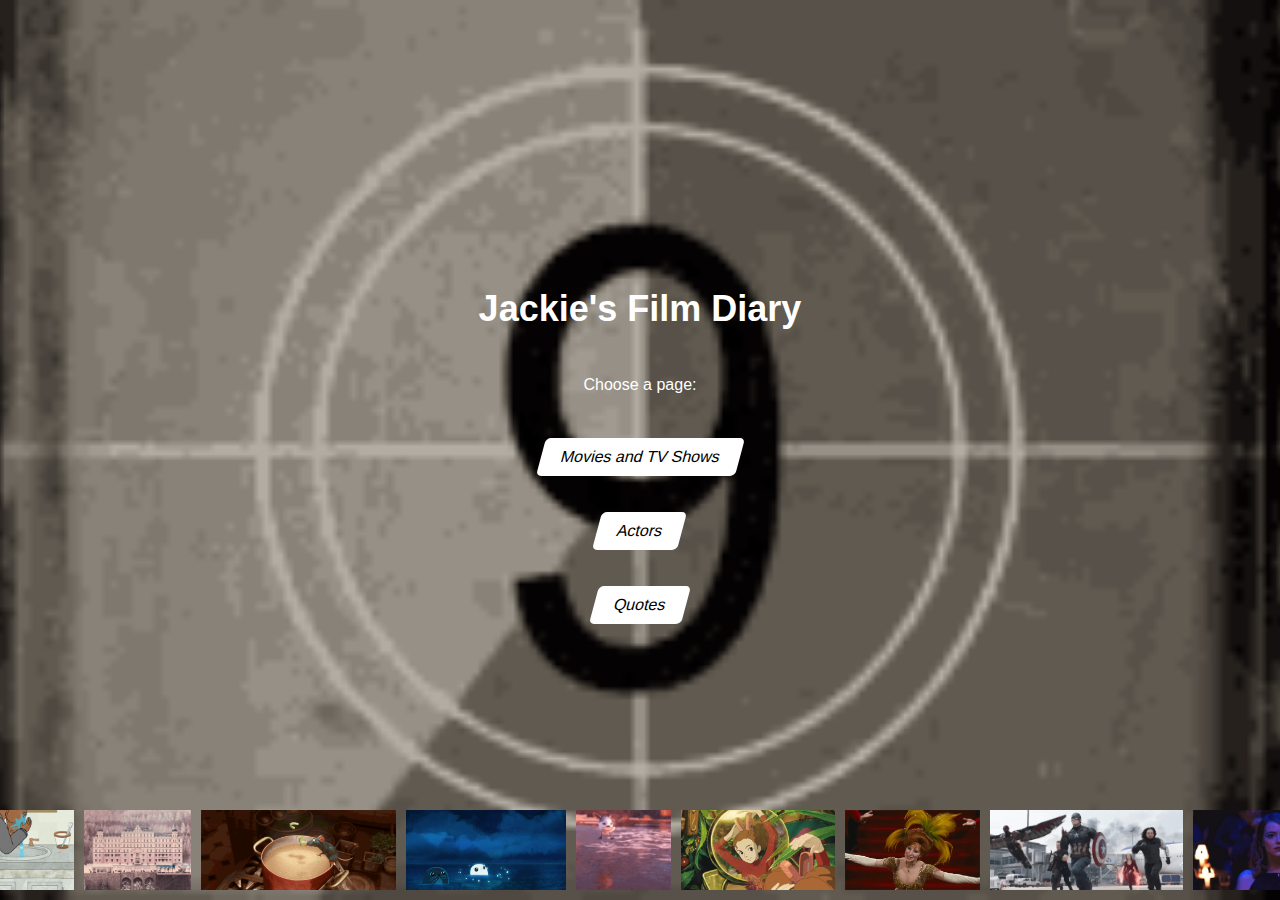
<file: index.html>
<!DOCTYPE html>
<html>
<head>
  <title>Home Page</title>
  <link rel="stylesheet" href="style.css">
</head>
<body>

  <div class="gif-overlay">
    <img src="gifs/bh.gif" alt="">
    <img src="gifs/gbh.gif" alt="">
    <img src="gifs/R.gif" alt="">
    <img src="gifs/sotf.gif" alt="">
    <img src="gifs/piper.gif" alt="">
    <img src="gifs/swoa.gif" alt="">
    <img src="gifs/hd.gif" alt="">
    <img src="gifs/cw.gif" alt="">
    <img src="gifs/lll.gif" alt="">
  </div>


  <div class="container">
    <h1>Jackie's Film Diary</h1>
    <p>Choose a page:</p>

    <a href="page1.html"><button>Movies and TV Shows</button></a>
    <a href="page2.html"><button>Actors</button></a>
    <a href="page3.html"><button>Quotes</button></a>
  </div>
</body>
</html>
</file>
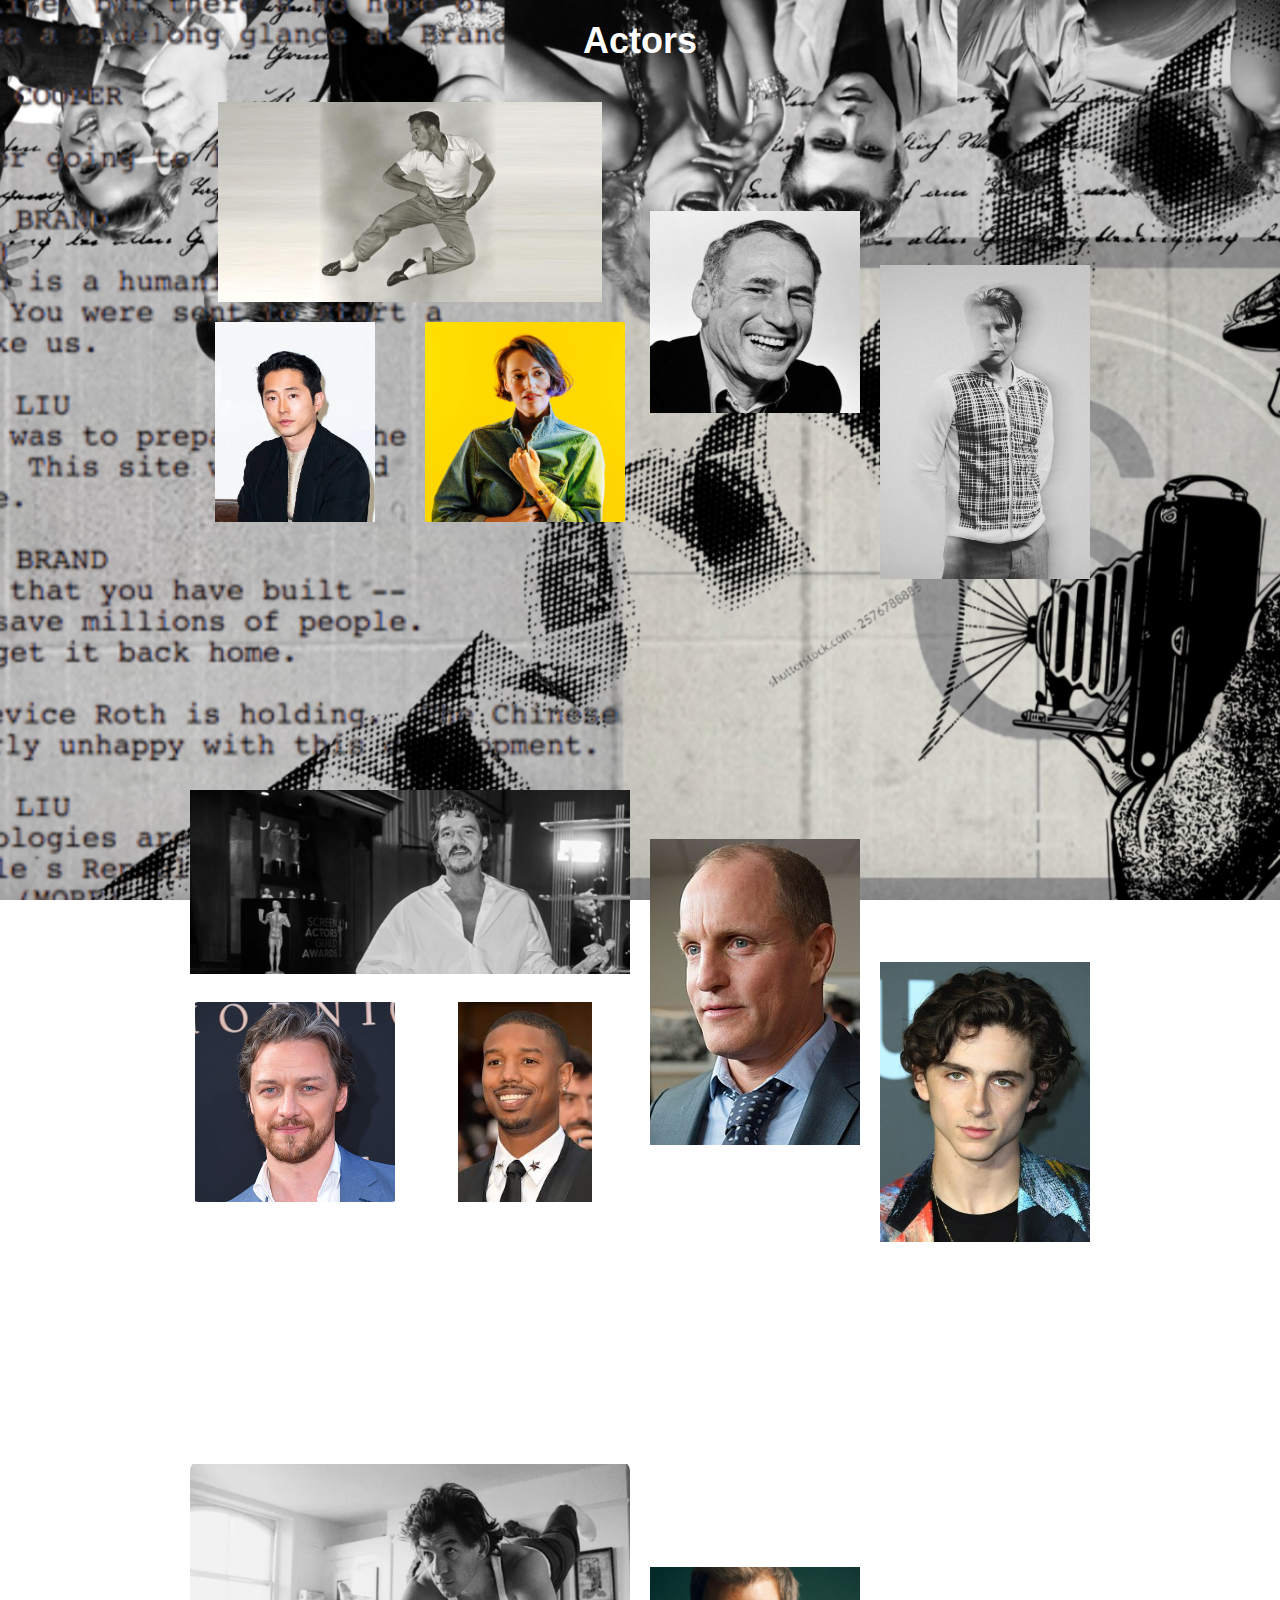
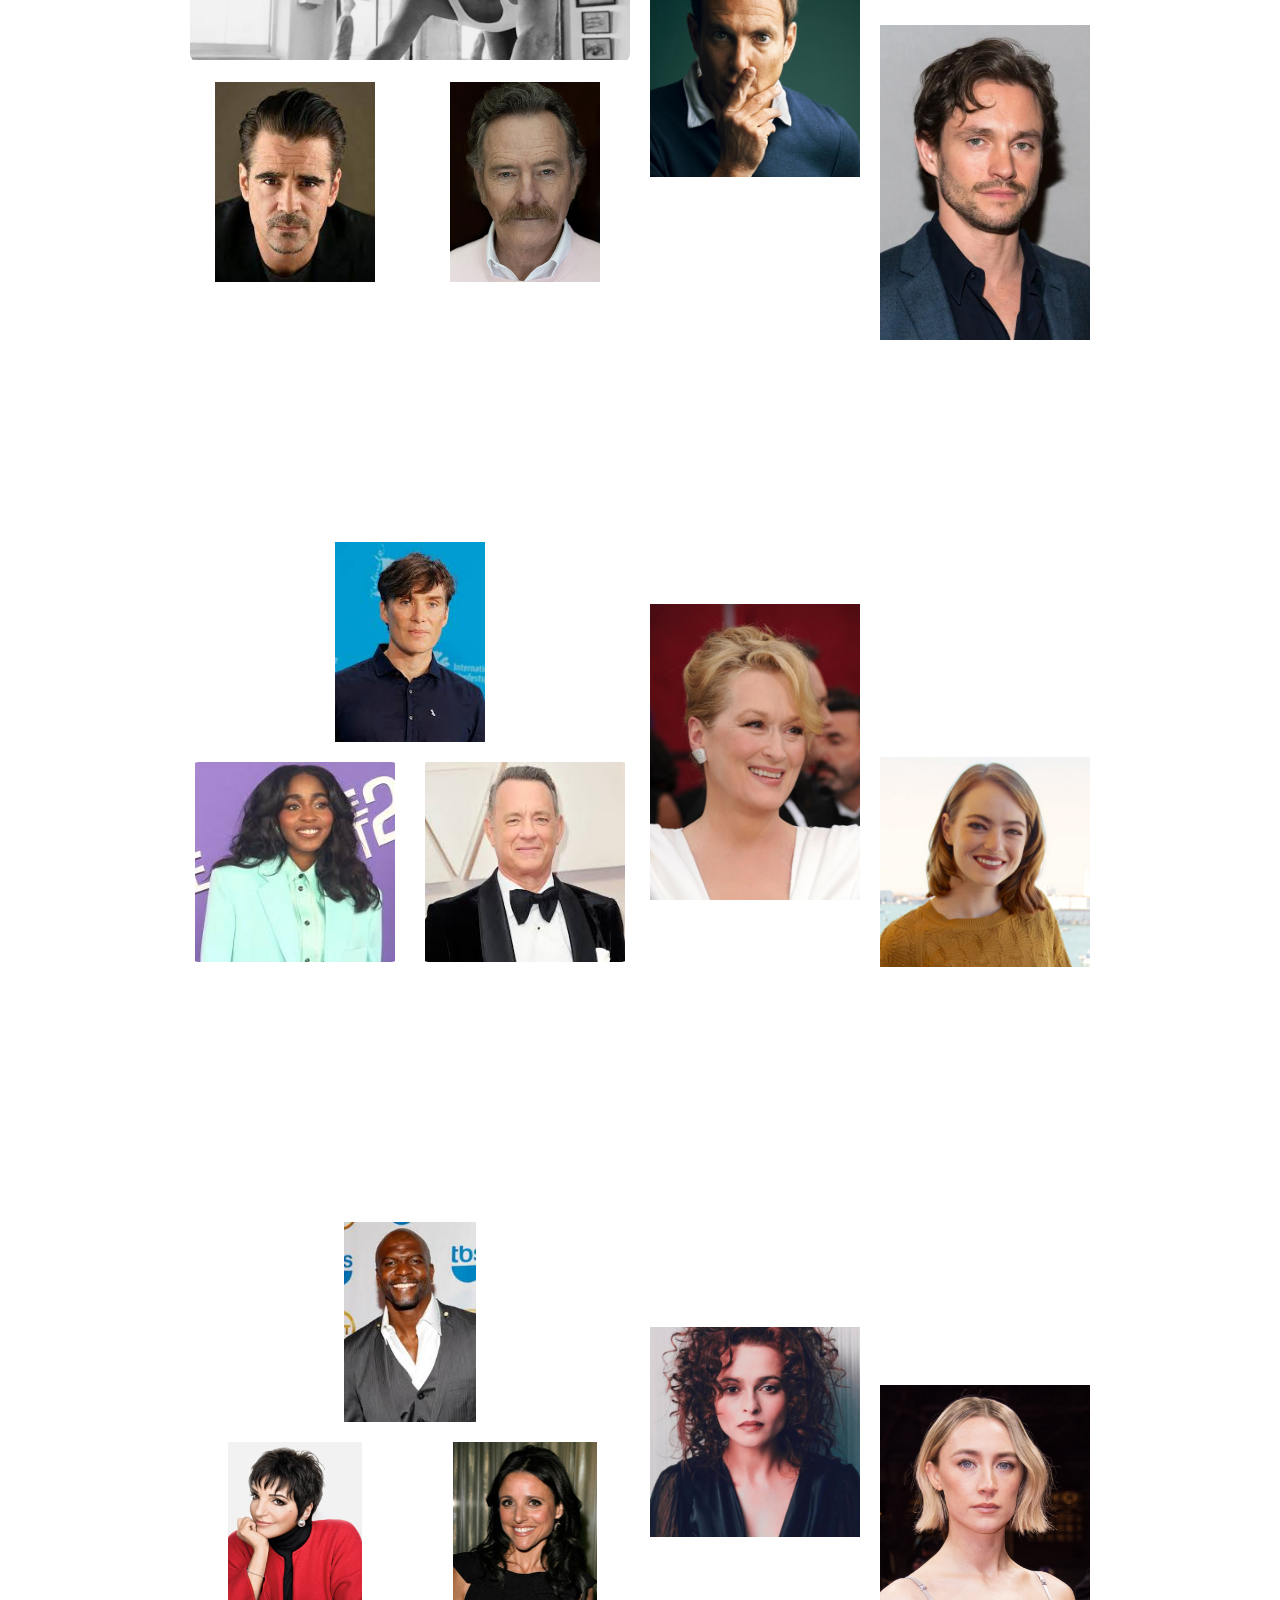
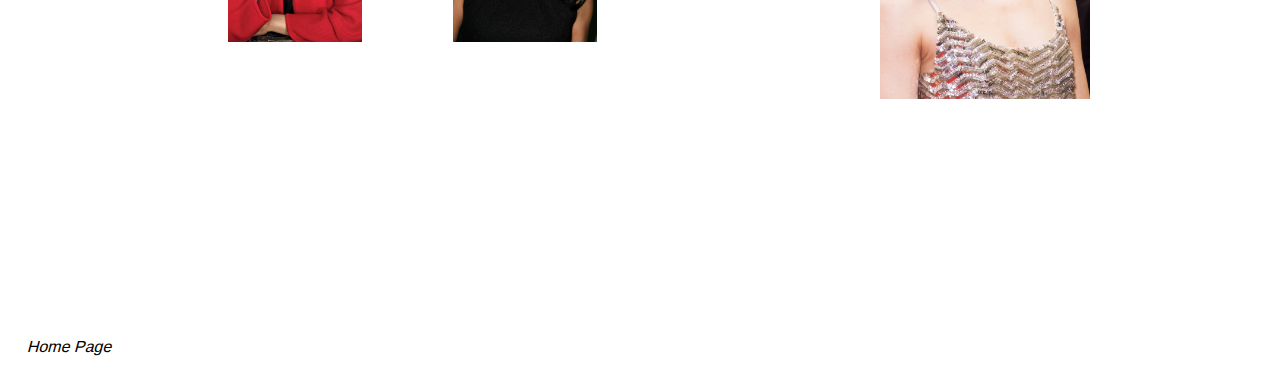
<file: page2.html>
<!DOCTYPE html>
<html>
<head>
  <title>Actors</title>
  <link rel="stylesheet" href="style.css">
</head>
<body class="actors-page">
  <h1>Actors</h1>

  <div class="actors-wrapper">
    <div class="box a hover-image">
      <img class="main-img" src="images/1st.jpeg" alt="Gene Kelly">
      <img class="hover-img" src="images/gk-name.jpeg" alt="Gene Kelly Hover">
    </div>
    <div class="box b hover-image">
      <img class="main-img" src="images/mel.jpeg" alt="Mel Brooks">
      <img class="hover-img" src="images/mb-name.jpeg" alt="Mel Brooks Hover">
    </div>
    <div class="box c hover-image">
      <img class="main-img" src="images/sy.jpeg" alt="Steven Yeun">
      <img class="hover-img" src="images/sy-name.jpeg" alt="Steven Yeun Hover">
    </div>
    <div class="box d hover-image">
      <img class="main-img" src="images/ph.jpeg" alt="Phoebe Waller-Bridge">
      <img class="hover-img" src="images/pwb-name.jpeg" alt="Phoebe Waller-Bridge Hover">
    </div>
    <div class="box e hover-image">
      <img class="main-img" src="images/ma.jpeg" alt="Mads Mikkelsen">
      <img class="hover-img" src="images/mm-name.jpeg" alt="Mads Mikkelsen Hover">
    </div>
  </div>


<div class="actors-wrapper">
  <div class="box a hover-image">
    <img class="main-img" src="images/ped.jpeg" alt="Pedro Pascal">
    <img class="hover-img" src="images/ped-name.jpeg" alt="Pedro Pascal Hover">
  </div>
  <div class="box b hover-image">
    <img class="main-img" src="images/wh.jpeg" alt="Woody Harrelson">
    <img class="hover-img" src="images/wh-name.jpeg" alt="Woody Harrelson Hover">
  </div>
  <div class="box c hover-image">
    <img class="main-img" src="images/james.jpeg" alt="James McAvoy">
    <img class="hover-img" src="images/james-name.jpeg" alt="James McAvoy Hover">
  </div>
  <div class="box d hover-image">
    <img class="main-img" src="images/mbj.jpeg" alt="Michael B Jordan">
    <img class="hover-img" src="images/mbj-name.jpeg" alt="Michael B Jordan Hover">
  </div>
  <div class="box e hover-image">
    <img class="main-img" src="images/tim.jpeg" alt="Timothée Chalamet">
    <img class="hover-img" src="images/tim-name.jpeg" alt="Timothée Chalamet Hover">
  </div>
</div>

<div class="actors-wrapper">
  <div class="box a hover-image">
    <img class="main-img" src="images/i.jpeg" alt="Ian McKellen">
    <img class="hover-img" src="images/i-name.jpeg" alt="Ian McKellen Hover">
  </div>
  <div class="box b hover-image">
    <img class="main-img" src="images/will.jpeg" alt="Will Arnett">
    <img class="hover-img" src="images/will-name.jpeg" alt="Will Arnett Hover">
  </div>
  <div class="box c hover-image">
    <img class="main-img" src="images/colin.jpeg" alt="Colin Farrell">
    <img class="hover-img" src="images/colin-name.jpeg" alt="Colin Farrell Hover">
  </div>
  <div class="box d hover-image">
    <img class="main-img" src="images/bryan.jpeg" alt="Bryan Cranston">
    <img class="hover-img" src="images/bryan-name.jpeg" alt="Bryan Cranston Hover">
  </div>
  <div class="box e hover-image">
    <img class="main-img" src="images/hugh.jpeg" alt="Hugh Dancy">
    <img class="hover-img" src="images/hugh-name.jpeg" alt="Hugh Dancy Hover">
  </div>
</div>

<div class="actors-wrapper">
  <div class="box a hover-image">
    <img class="main-img" src="images/cm.jpeg" alt="Cillian Murphy">
    <img class="hover-img" src="images/cm-name.jpeg" alt="Cillian Murphy Hover">
  </div>
  <div class="box b hover-image">
    <img class="main-img" src="images/ms.jpeg" alt="Meryl Streep">
    <img class="hover-img" src="images/ms-name.jpeg" alt="Meryl Streep Hover">
  </div>
  <div class="box c hover-image">
    <img class="main-img" src="images/ai.jpeg" alt="Ayo Edebiri">
    <img class="hover-img" src="images/ai-name.jpeg" alt="Ayo Edebiri Hover">
  </div>
  <div class="box d hover-image">
    <img class="main-img" src="images/th.jpeg" alt="Tom Hanks">
    <img class="hover-img" src="images/th-name.jpeg" alt="Tom Hanks Hover">
  </div>
  <div class="box e hover-image">
    <img class="main-img" src="images/emma.jpeg" alt="Emma Stone">
    <img class="hover-img" src="images/emma-name.jpeg" alt="Emma Stone Hover">
  </div>
</div>
</div>

 <div class="actors-wrapper">
    <div class="box a hover-image">
      <img class="main-img" src="images/tc.jpeg" alt="Terry Crews">
      <img class="hover-img" src="images/tc-name.jpeg" alt="Terry Crews Hover">
    </div>
    <div class="box b hover-image">
      <img class="main-img" src="images/he.jpeg" alt="Helena Bonham Carter">
      <img class="hover-img" src="images/he-name.jpeg" alt="Helena Bonham Carter Hover">
    </div>
    <div class="box c hover-image">
      <img class="main-img" src="images/lm.jpeg" alt="Liza Minnelli">
      <img class="hover-img" src="images/lm-name.jpeg" alt="Liza Minnelli Hover">
    </div>
    <div class="box d hover-image">
      <img class="main-img" src="images/jld.jpeg" alt="Julia Louis-Dreyfus">
      <img class="hover-img" src="images/jld-name.jpeg" alt="Julia Louis-Dreyfus Hover">
    </div>
    <div class="box e hover-image">
      <img class="main-img" src="images/sr.jpeg" alt="Saoirse Ronan">
      <img class="hover-img" src="images/sr-name.jpeg" alt="Saoirse Ronan Hover">
    </div>
  </div>


  <br>
  <a href="index.html" class="button-link">Home Page</a>
</body>
</html>
</file>
<file: style.css>
html, body {
  height: 100%;
  margin: 0;
  padding: 0;
  font-family: Arial, sans-serif;
  color: white;
}

body {
  background: url("gifs/ip.gif") center/cover no-repeat fixed;
}

body.quote-page {
  background: url("images/qb.jpeg") center/cover no-repeat fixed;
}

body.actors-page {
  background: url("images/page2b.jpeg") center/cover no-repeat fixed;
}

body.movie-tvshow-page {
  background: url("images/page1.jpeg") center/cover no-repeat fixed;
}

.container {
  height: 100vh;
  display: flex;
  flex-direction: column;
  justify-content: center;
  align-items: center;
  text-align: center;
  gap: 20px;
}

.container a {
  margin: 0 10px;
}

h1 {
  font-size: 36px;
  text-align: center;
  margin: 20px 0 10px;
}

.quotes-wrapper,
.actors-wrapper {
  display: grid;
  gap: 20px;
  max-width: 900px;
  margin: 40px auto;
}

.quotes-wrapper {
  grid-template-columns: repeat(3, 1fr);
}

.actors-wrapper {
  grid-template-columns: repeat(4, 1fr);
  grid-auto-rows: 200px;
}

.box {
  border-radius: 8px;
  overflow: hidden;
  display: flex;
  justify-content: center;
  align-items: center;
  padding: 0;
}

.box img {
  width: 100%;
  height: 100%;
  object-fit: contain;
  border-radius: 8px;
}

button, .button-link {
  display: inline-block;
  margin: 8px;
  padding: 10px 20px;
  font-size: 16px;
  border: none;
  border-radius: 5px;
  background-color: white;
  color: black;
  cursor: pointer;
  transform: skewX(-15deg);
  transition: background-color 0.3s, transform 0.3s;
  text-decoration: none;
  user-select: none;
}

button:hover, .button-link:hover {
  background-color: #355c61;
  transform: skewX(-15deg) scale(1.05);
}

.a {
  grid-column: 1 / 3;
  grid-row: 1;
}

.b {
  grid-column: 3;
  grid-row: 1 / 3;
}

.c {
  grid-column: 1;
  grid-row: 2;
}

.d {
  grid-column: 2;
  grid-row: 2;
}

.e {
  grid-column: 4;
  grid-row: 1 / 4;
}

.gif-overlay {
  position: fixed;
  bottom: 0;
  left: 0;
  width: 100%;
  display: flex;
  justify-content: center;
  align-items: flex-end;
  gap: 10px;
  padding: 10px;
  z-index: 10;
  pointer-events: none;
}

.gif-overlay img {
  height: 80px; 
  width: auto;
  object-fit: contain;
}

.hover-image {
  position: relative;
  overflow: hidden;
}

.hover-image img {
  position: absolute;
  top: 0;
  left: 0;
  width: 100%;
  height: 100%;
  object-fit: contain;
  border-radius: 8px;
  transition: opacity 0.3s ease;
}

.hover-image .hover-img {
  opacity: 0;
  z-index: 2;
}

.hover-image:hover .hover-img {
  opacity: 1;
}

.hover-image:hover .main-img {
  opacity: 0;
}
</file>
